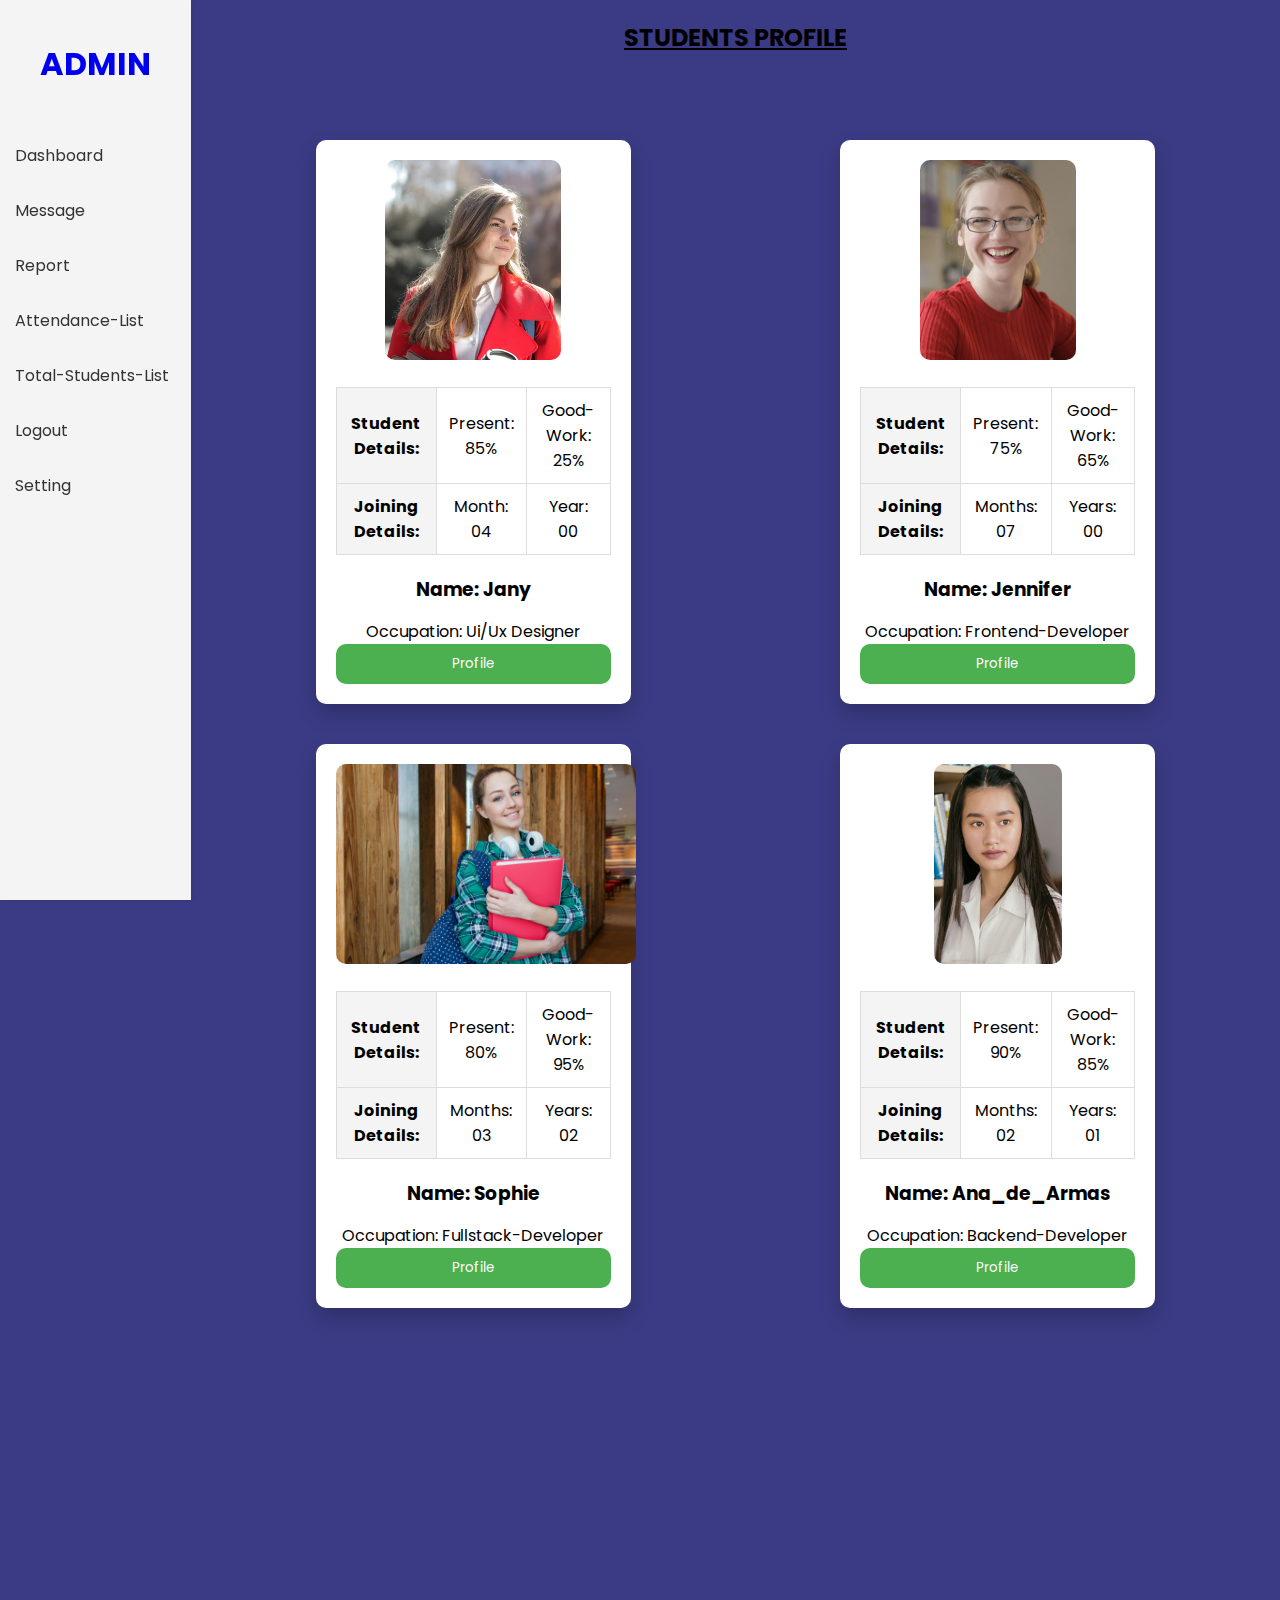
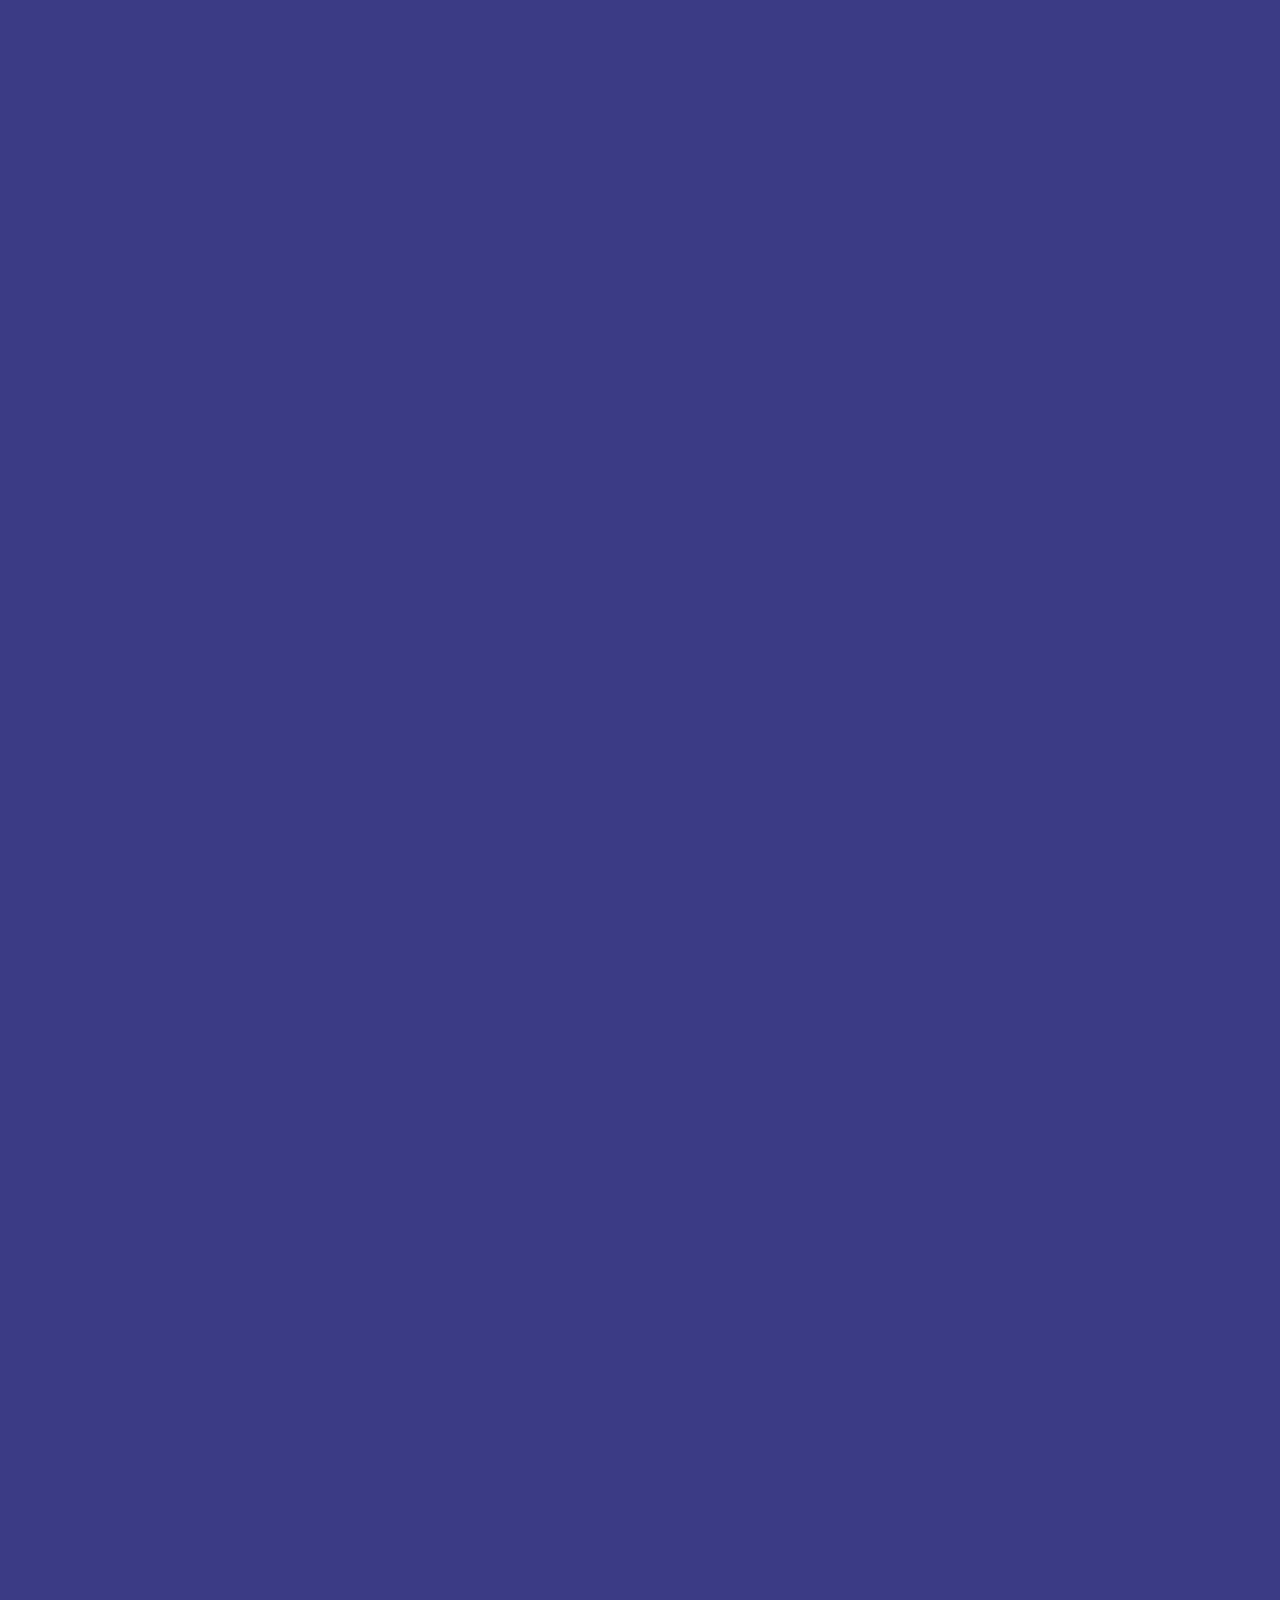
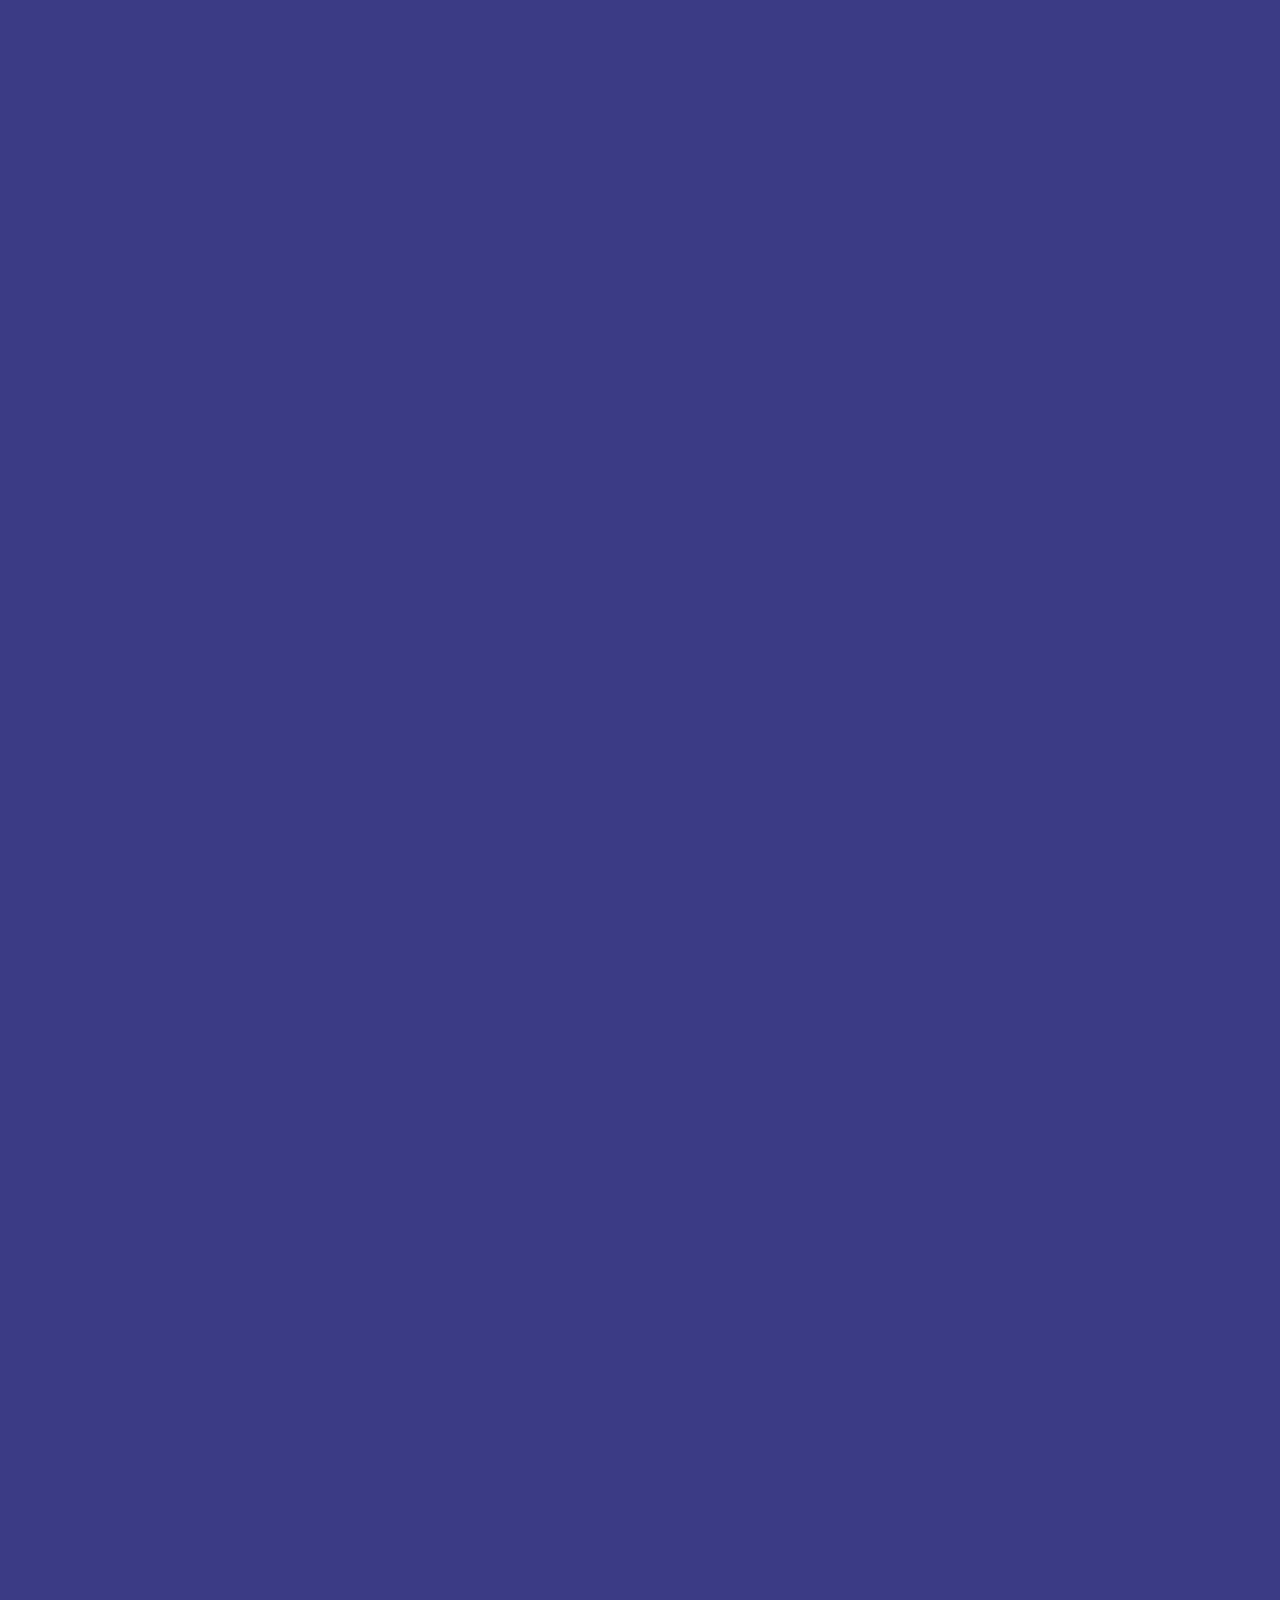
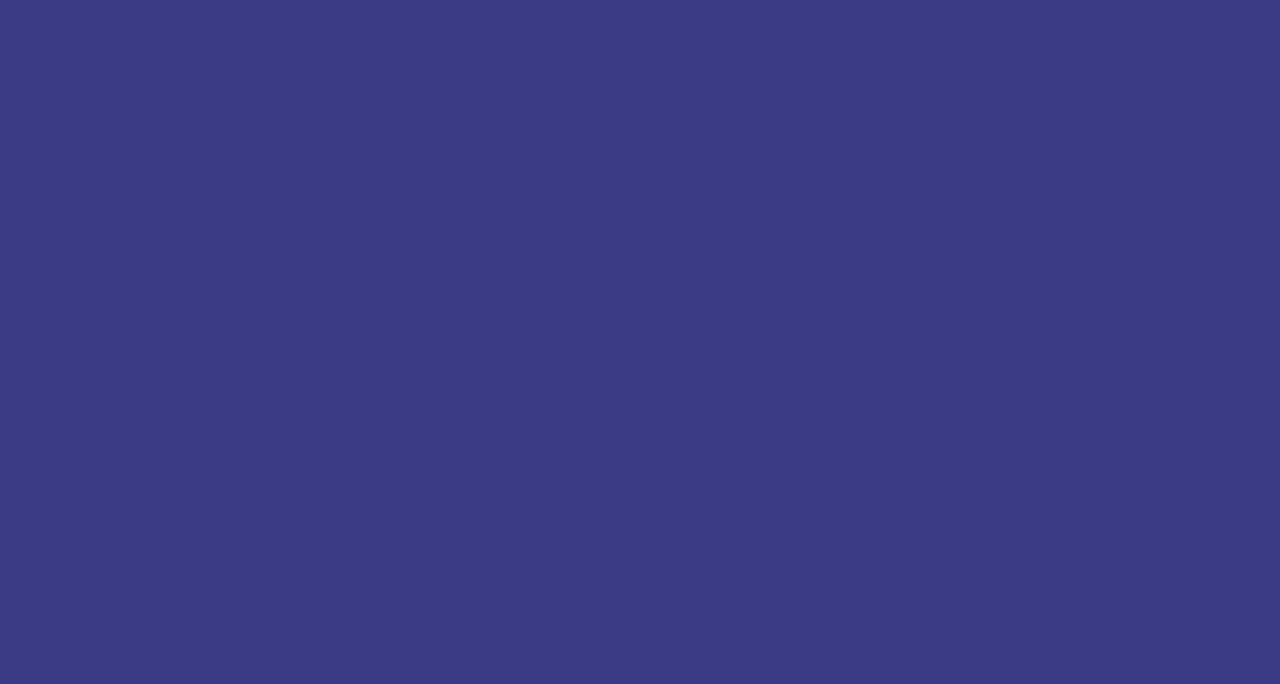
<file: index.html>
<!DOCTYPE html>
<html lang="en">
<head>
  <meta http-equiv="refresh" content="0; url=dashboard.html" />
  <title>Redirecting...</title>
</head>
<body>
  <p>Redirecting to Student Management System... If not redirected, <a href="dashboard.html">click here</a>.</p>
</body>
</html>
</file>
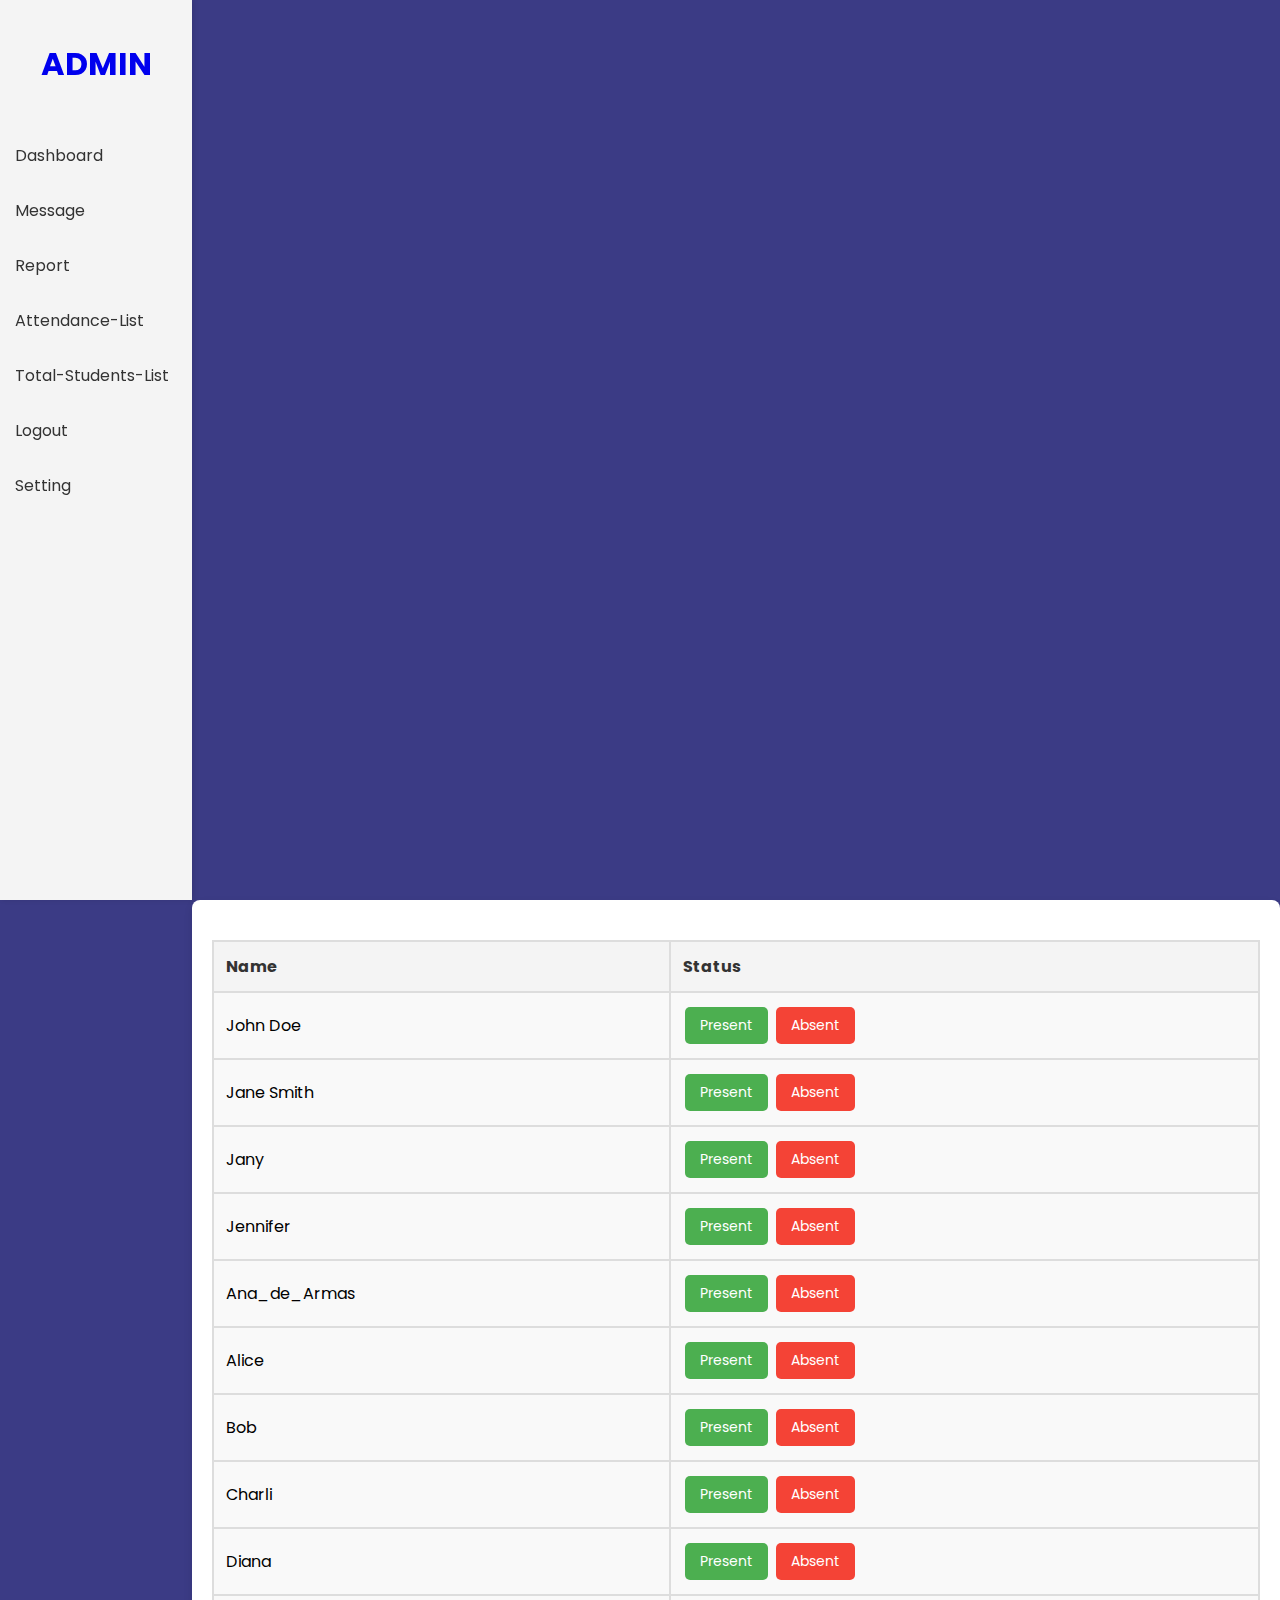
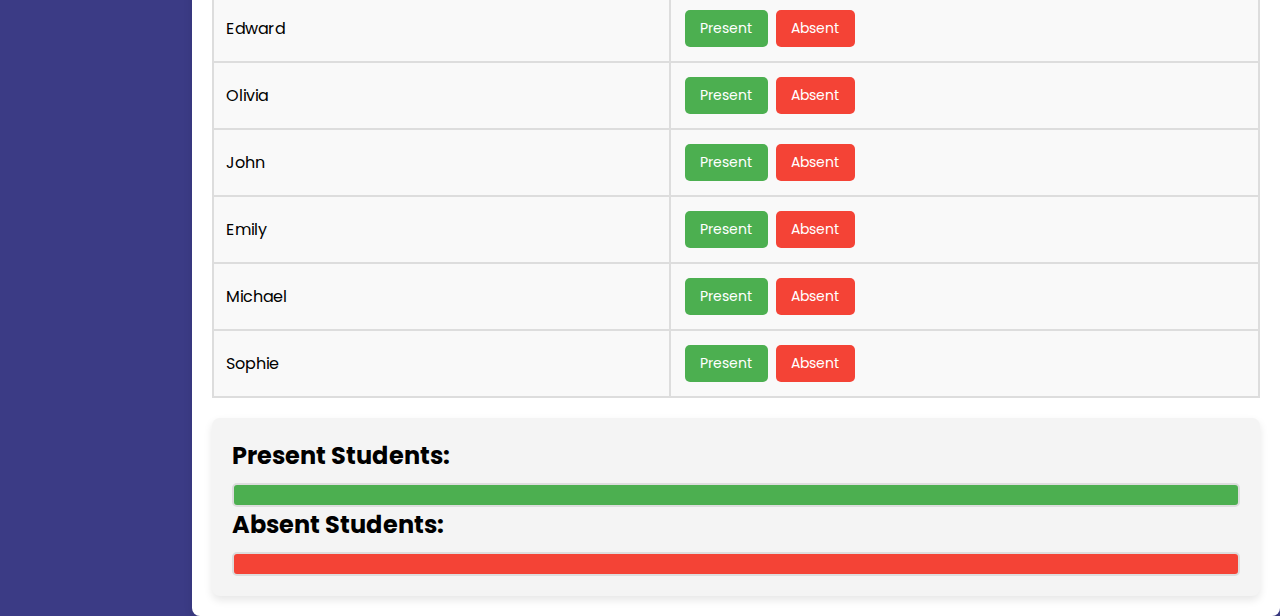
<file: attendancelist.html>
<!DOCTYPE html>
<html lang="en">
<head>
    <meta charset="UTF-8">
    <meta name="viewport" content="width=device-width, initial-scale=1.0">
    <title>Document</title>
    <link rel="stylesheet" href="https://cdnjs.cloudflare.com/ajax/libs/font-awesome/6.6.0/css/all.min.css" integrity="sha512-Kc323vGBEqzTmouAECnVceyQqyqdsSiqLQISBL29aUW4U/M7pSPA/gEUZQqv1cwx4OnYxTxve5UMg5GT6L4JJg==" crossorigin="anonymous" referrerpolicy="no-referrer">
    <link rel="stylesheet" href="attendancelist.css">
</head>
<body>
    <nav>
        <ul>
            <li>
                <a href="#" class="logo">
                    <h1>
                        <span class="nav-item">Admin</span>
                    </h1>
                </a>
            </li>
    
            <li>
                <a href="dashboard.html" target="_parent">
                    <i class="fa-solid fa-menorah"></i>
                    <span class="nav-item1">Dashboard</span>
                </a>
            </li>
    
            <li>
                <a href="message.html" target="_parent">
                    <i class="fas fa-message"></i>
                    <span class="nav-item1">Message</span>
                </a>
            </li>
    
            <li>
                <a href="#">
                    <i class="fas fa-database"></i>
                    <span class="nav-item1">Report</span>
                </a>
            </li>
    
            <li>
                <a href="attendancelist.html" target="_parent">
                    <i class="fas fa-clipboard-user"></i>
                    <span class="nav-item1">Attendance-List</span>
                </a>
            </li>
    
            <li>
                <a href="totalstudent.html" target="_parent">
                    <i class="fas fa-clipboard-user"></i>
                    <span class="nav-item1">Total-Students-List</span>
                </a>
            </li>
    
            <li>
                <a href="rg.html" target="_parent">
                    <i class="fas fa-sign"></i>
                    <span class="nav-item1">Logout</span>
                </a>
            </li>
    
            <li>
                <a href="settings.html">
                    <i class="fas fa-cog"></i>
                    <span class="nav-item1">Setting</span>
                </a>
            </li>
    
        </ul>
    </nav>

    <div class="content">
        <table>
            <thead>
                <tr>
                    <th>Name</th>
                    <th>Status</th>
                </tr>
            </thead>
            <tbody>
                <!-- Repeat for each student -->
                <tr>
                    <td>John Doe</td>
                    <td>
                        <button class="btn present" onclick="setStatus(this, 'John Doe', 'present')">Present</button>
                        <button class="btn absent" onclick="setStatus(this, 'John Doe', 'absent')">Absent</button>
                    </td>
                </tr>
                <!-- Add more rows as needed -->
                <tr>
                    <td>Jane Smith</td>
                    <td>
                        <button class="btn present" onclick="setStatus(this, 'Jane Smith', 'present')">Present</button>
                        <button class="btn absent" onclick="setStatus(this, 'Jane Smith', 'absent')">Absent</button>
                    </td>
                </tr>
                <tr>
                    <td>Jany</td>
                    <td>
                        <button class="btn present" onclick="setStatus(this, 'Jany', 'present')">Present</button>
                        <button class="btn absent" onclick="setStatus(this, 'Jany', 'absent')">Absent</button>
                    </td>
                </tr>
                <tr>
                    <td>Jennifer</td>
                    <td>
                        <button class="btn present" onclick="setStatus(this, 'Jennifer', 'present')">Present</button>
                        <button class="btn absent" onclick="setStatus(this, 'Jennifer', 'absent')">Absent</button>
                    </td>
                </tr>
                <tr>
                    <td>Ana_de_Armas</td>
                    <td>
                        <button class="btn present" onclick="setStatus(this, 'Ana_de_Armas', 'present')">Present</button>
                        <button class="btn absent" onclick="setStatus(this, 'Ana_de_Armas', 'absent')">Absent</button>
                    </td>
                </tr>
                <tr>
                    <td>Alice</td>
                    <td>
                        <button class="btn present" onclick="setStatus(this, 'Alice', 'present')">Present</button>
                        <button class="btn absent" onclick="setStatus(this, 'Alice', 'absent')">Absent</button>
                    </td>
                </tr>
                <tr>
                    <td>Bob</td>
                    <td>
                        <button class="btn present" onclick="setStatus(this, 'Bob', 'present')">Present</button>
                        <button class="btn absent" onclick="setStatus(this, 'Bob', 'absent')">Absent</button>
                    </td>
                </tr>
                <tr>
                    <td>Charli</td>
                    <td>
                        <button class="btn present" onclick="setStatus(this, 'Charli', 'present')">Present</button>
                        <button class="btn absent" onclick="setStatus(this, 'Charli', 'absent')">Absent</button>
                    </td>
                </tr>
                <tr>
                    <td>Diana</td>
                    <td>
                        <button class="btn present" onclick="setStatus(this, 'Diana', 'present')">Present</button>
                        <button class="btn absent" onclick="setStatus(this, 'Diana', 'absent')">Absent</button>
                    </td>
                </tr>
                <tr>
                    <td>Edward</td>
                    <td>
                        <button class="btn present" onclick="setStatus(this, 'Edward', 'present')">Present</button>
                        <button class="btn absent" onclick="setStatus(this, 'Edward', 'absent')">Absent</button>
                    </td>
                </tr>
                <tr>
                    <td>Olivia</td>
                    <td>
                        <button class="btn present" onclick="setStatus(this, 'Olivia', 'present')">Present</button>
                        <button class="btn absent" onclick="setStatus(this, 'Olivia', 'absent')">Absent</button>
                    </td>
                </tr>
                <tr>
                    <td>John</td>
                    <td>
                        <button class="btn present" onclick="setStatus(this, 'John', 'present')">Present</button>
                        <button class="btn absent" onclick="setStatus(this, 'John', 'absent')">Absent</button>
                    </td>
                </tr>
                <tr>
                    <td>Emily</td>
                    <td>
                        <button class="btn present" onclick="setStatus(this, 'Emily', 'present')">Present</button>
                        <button class="btn absent" onclick="setStatus(this, 'Emily', 'absent')">Absent</button>
                    </td>
                </tr>
                <tr>
                    <td>Michael</td>
                    <td>
                        <button class="btn present" onclick="setStatus(this, 'Michael', 'present')">Present</button>
                        <button class="btn absent" onclick="setStatus(this, 'Michael', 'absent')">Absent</button>
                    </td>
                </tr>
                <tr>
                    <td>Sophie</td>
                    <td>
                        <button class="btn present" onclick="setStatus(this, 'Sophie', 'present')">Present</button>
                        <button class="btn absent" onclick="setStatus(this, 'Sophie', 'absent')">Absent</button>
                    </td>
                </tr>
            </tbody>
        </table>

        <div id="statusList">
            <h2>Present Students:</h2>
            <ul id="presentList"></ul>
            <h2>Absent Students:</h2>
            <ul id="absentList"></ul>
        </div>
    </div>
</div>
<script src="attendancelist.js"></script>
</body>
</html>
</file>
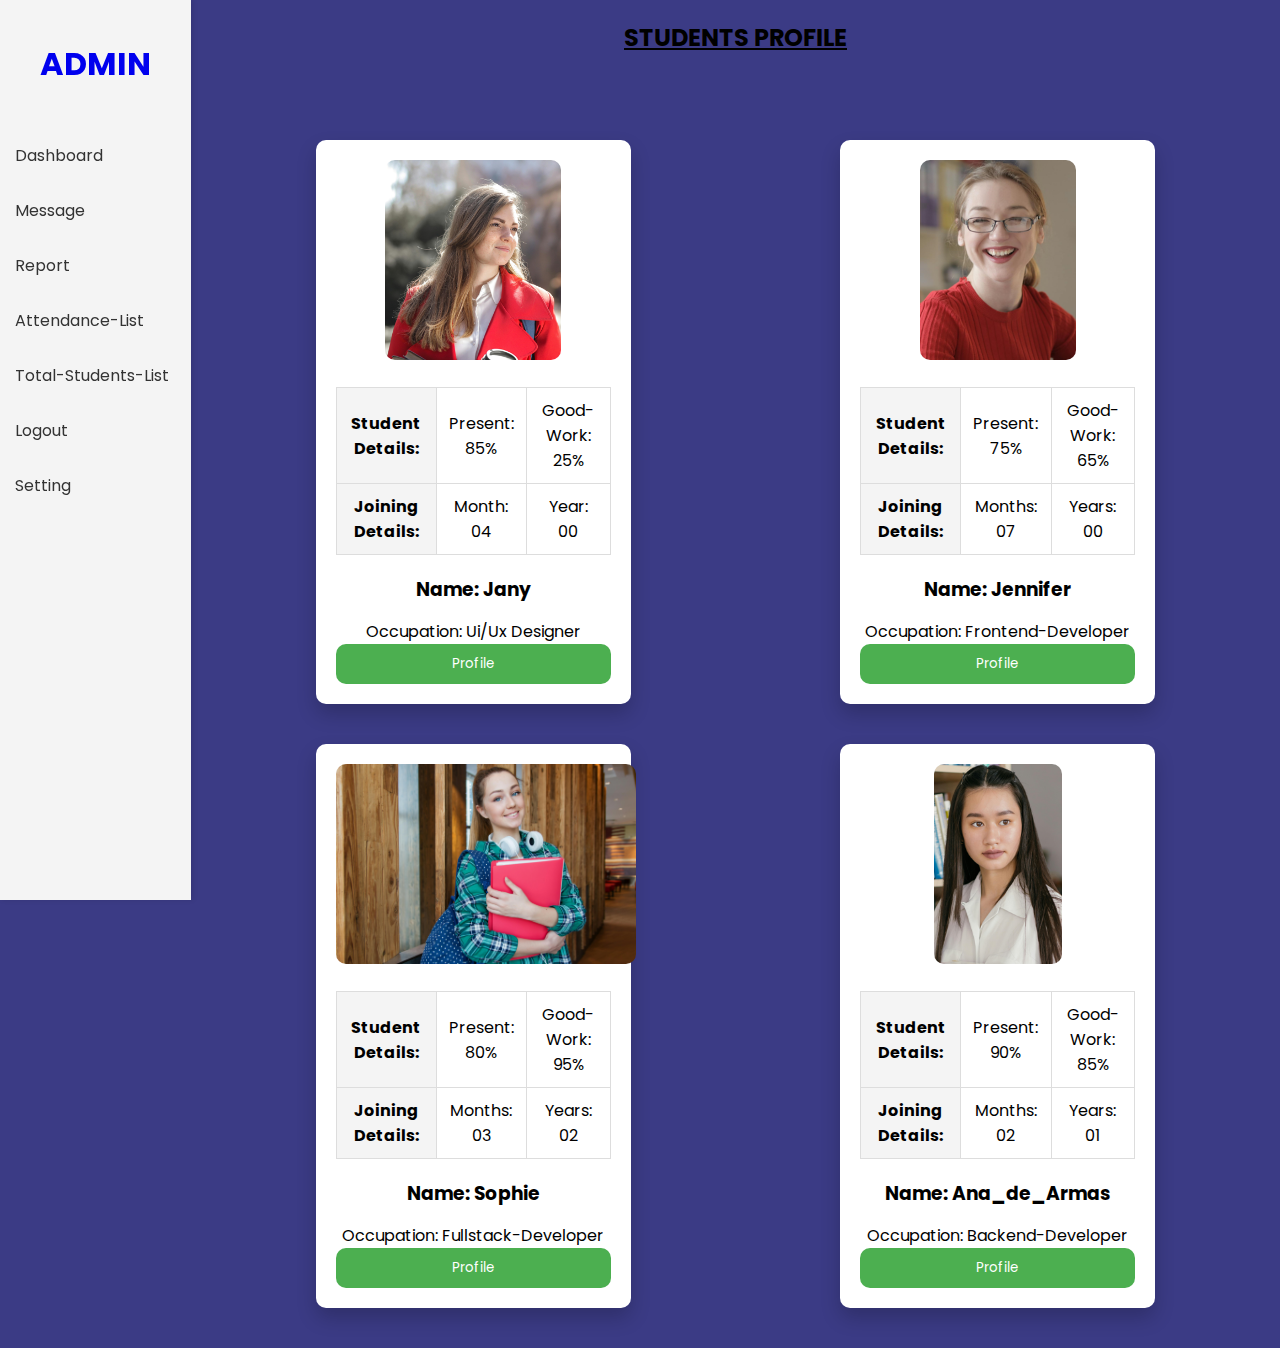
<file: dashboard.html>
<!DOCTYPE html>
<html lang="en">
<head>
    <meta charset="UTF-8">
    <meta name="viewport" content="width=device-width, initial-scale=1.0">
    <title>Admin</title>
    <link rel="stylesheet" href="dashboard.css">
    <link rel="stylesheet" href="https://cdnjs.cloudflare.com/ajax/libs/font-awesome/6.6.0/css/all.min.css" integrity="sha512-Kc323vGBEqzTmouAECnVceyQqyqdsSiqLQISBL29aUW4U/M7pSPA/gEUZQqv1cwx4OnYxTxve5UMg5GT6L4JJg==" crossorigin="anonymous" referrerpolicy="no-referrer">
</head>
<body>
    <div class="content">

    <div class="container">
        <nav>
            <ul>
                <li>
                    <a href="#" class="logo">
                        <h1>
                            <span class="nav-item">Admin</span>
                        </h1>
                    </a>
                </li>

                <li>
                    <a href="dashboard.html" target="_parent">
                        <i class="fa-solid fa-menorah"></i>
                        <span class="nav-item1">Dashboard</span>
                    </a>
                </li>

                <li>
                    <a href="message.html" target="_parent">
                        <i class="fas fa-message"></i>
                        <span class="nav-item1">Message</span>
                    </a>
                </li>

                <li>
                    <a href="#">
                        <i class="fas fa-database"></i>
                        <span class="nav-item1">Report</span>
                    </a>
                </li>

                <li>
                    <a href="attendancelist.html" target="_parent">
                        <i class="fas fa-clipboard-user"></i>
                        <span class="nav-item1">Attendance-List</span>
                    </a>
                </li>

                <li>
                    <a href="totalstudent.html" target="_parent">
                        <i class="fas fa-clipboard-user"></i>
                        <span class="nav-item1">Total-Students-List</span>
                    </a>
                </li>

                <li>
                    <a href="rg.html" target="_parent">
                        <i class="fas fa-sign"></i>
                        <span class="nav-item1">Logout</span>
                    </a>
                </li>

                <li>
                    <a href="settings.html">
                        <i class="fas fa-cog"></i>
                        <span class="nav-item1">Setting</span>
                    </a>
                </li>

            </ul>
        </nav>
    
        <section class="main">
            <div class="maintop">
                <center>
                    <h1 class="hd">Students Profile</h1>
                </center>
            </div>

            <br>

            <div class="user">
                <div class="card">
                    <img src="2tsk.PNG" alt="Jany">
                    <div class="per">
                        <table>
                            <tr>
                                <th>Student Details:</th>
                                <td>Present: 85%</td>
                                <td>Good-Work: 25%</td>
                            </tr>
                            <tr>
                                <th>Joining Details:</th>
                                <td>Month: 04</td>
                                <td>Year: 00</td>
                            </tr>
                        </table>
                        <h3>Name: Jany</h3>
                        <p>Occupation: Ui/Ux Designer</p>
                        <div class="bt">
                            <button type="button">Profile</button>
                        </div>
                    </div>
                </div>

                <div class="card">
                    <img src="3tsk.PNG" alt="Jennifer">
                    <div class="per">
                        <table>
                            <tr>
                                <th>Student Details:</th>
                                <td>Present: 75%</td>
                                <td>Good-Work: 65%</td>
                            </tr>
                            <tr>
                                <th>Joining Details:</th>
                                <td>Months: 07</td>
                                <td>Years: 00</td>
                            </tr>
                        </table>
                        <h3>Name: Jennifer</h3>
                        <p>Occupation: Frontend-Developer</p>
                        <div class="bt">
                            <button type="button">Profile</button>
                        </div>
                    </div>
                </div>

                <div class="card">
                    <img src="jass.jpg" alt="Sophie">
                    <div class="per">
                        <table>
                            <tr>
                                <th>Student Details:</th>
                                <td>Present: 80%</td>
                                <td>Good-Work: 95%</td>
                            </tr>
                            <tr>
                                <th>Joining Details:</th>
                                <td>Months: 03</td>
                                <td>Years: 02</td>
                            </tr>
                        </table>
                        <h3>Name: Sophie</h3>
                        <p>Occupation: Fullstack-Developer</p>
                        <div class="bt">
                            <button type="button">Profile</button>
                        </div>
                    </div>
                </div>

                <div class="card">
                    <img src="1taskk.PNG" alt="Ana_de_Armas">
                    <div class="per">
                        <table>
                            <tr>
                                <th>Student Details:</th>
                                <td>Present: 90%</td>
                                <td>Good-Work: 85%</td>
                            </tr>
                            <tr>
                                <th>Joining Details:</th>
                                <td>Months: 02</td>
                                <td>Years: 01</td>
                            </tr>
                        </table>
                        <h3>Name: Ana_de_Armas</h3>
                        <p>Occupation: Backend-Developer</p>
                        <div class="bt">
                            <button type="button">Profile</button>
                        </div>
                    </div>
                </div>
            </div>
        </section>
    </div>




        <div id="myModal" class="modal">
            <div class="modal-content">
                <span class="close">&times;</span>
                <h2 id="modal-name">Student Name</h2>
                <p id="modal-occupation">Occupation</p>
                <table id="modal-details">

                </table>
            </div>
        </div>
    </div>  

        <div class="small-screen-message">
            Please open this website on a laptop or MacBook.
        </div>
    
    <script src="dashboard.js"></script>
</body>
</html>
</file>
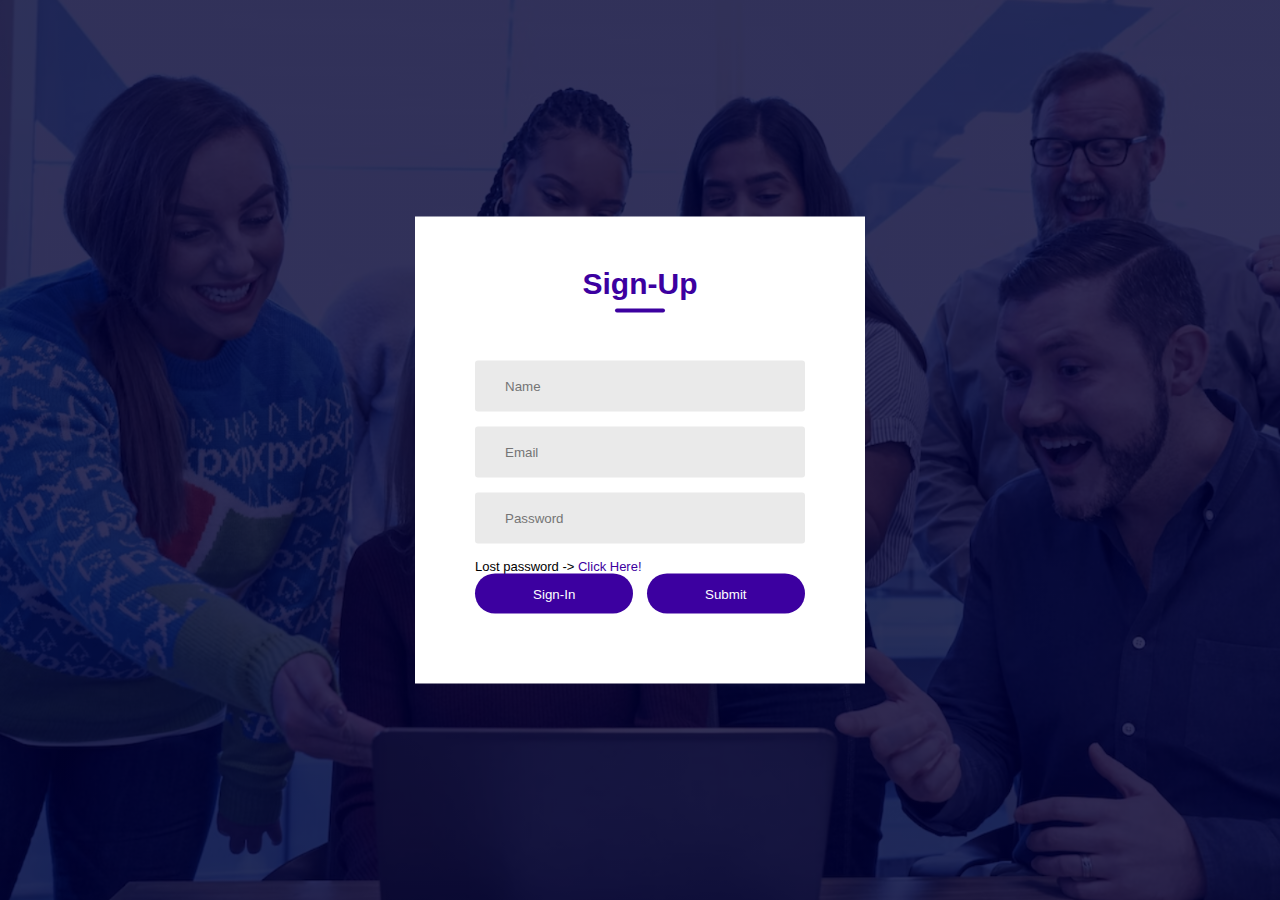
<file: rg.html>
<!DOCTYPE html>
<html lang="en">
<head>
    <meta charset="UTF-8">
    <meta name="viewport" content="width=device-width, initial-scale=1.0">
    <title>Registration Form</title>
    <link rel="stylesheet" href="rg.css">
    <link rel="stylesheet" href="https://cdnjs.cloudflare.com/ajax/libs/font-awesome/6.6.0/css/all.min.css" integrity="sha512-Kc323vGBEqzTmouAECnVceyQqyqdsSiqLQISBL29aUW4U/M7pSPA/gEUZQqv1cwx4OnYxTxve5UMg5GT6L4JJg==" crossorigin="anonymous" referrerpolicy="no-referrer" />
</head>
<body>
    <div class="container">
        <div class="form-box">
            <h1 id="title">Sign-Up</h1>
            <form id="registrationForm">
                <div class="input-group">
                    <div class="input-field" id="nameField">
                        <i class="fa-solid fa-user"></i>
                        <input type="text" placeholder="Name" required>
                    </div>

                    <div class="input-field" id="emailField">
                        <i class="fa-solid fa-envelope"></i>
                        <input type="email" placeholder="Email" required>
                    </div>

                    <div class="input-field" id="passwordField">
                        <i class="fa-solid fa-lock"></i>
                        <input type="password" placeholder="Password" required>
                    </div>
                    
                    <p>Lost password -> <a href="#">Click Here!</a></p>
                </div>

                <div class="btn-field">
                    <button type="button" id="signupBtn">Sign-Up</button>
                    <button type="button" id="signinBtn" class="disable">Sign-In</button>
                    <button type="submit" class="dd">Submit</button>
                </div>
            </form>
        </div>
    </div>

    <script src="rg.js"></script>
</body> 
</html>
</file>
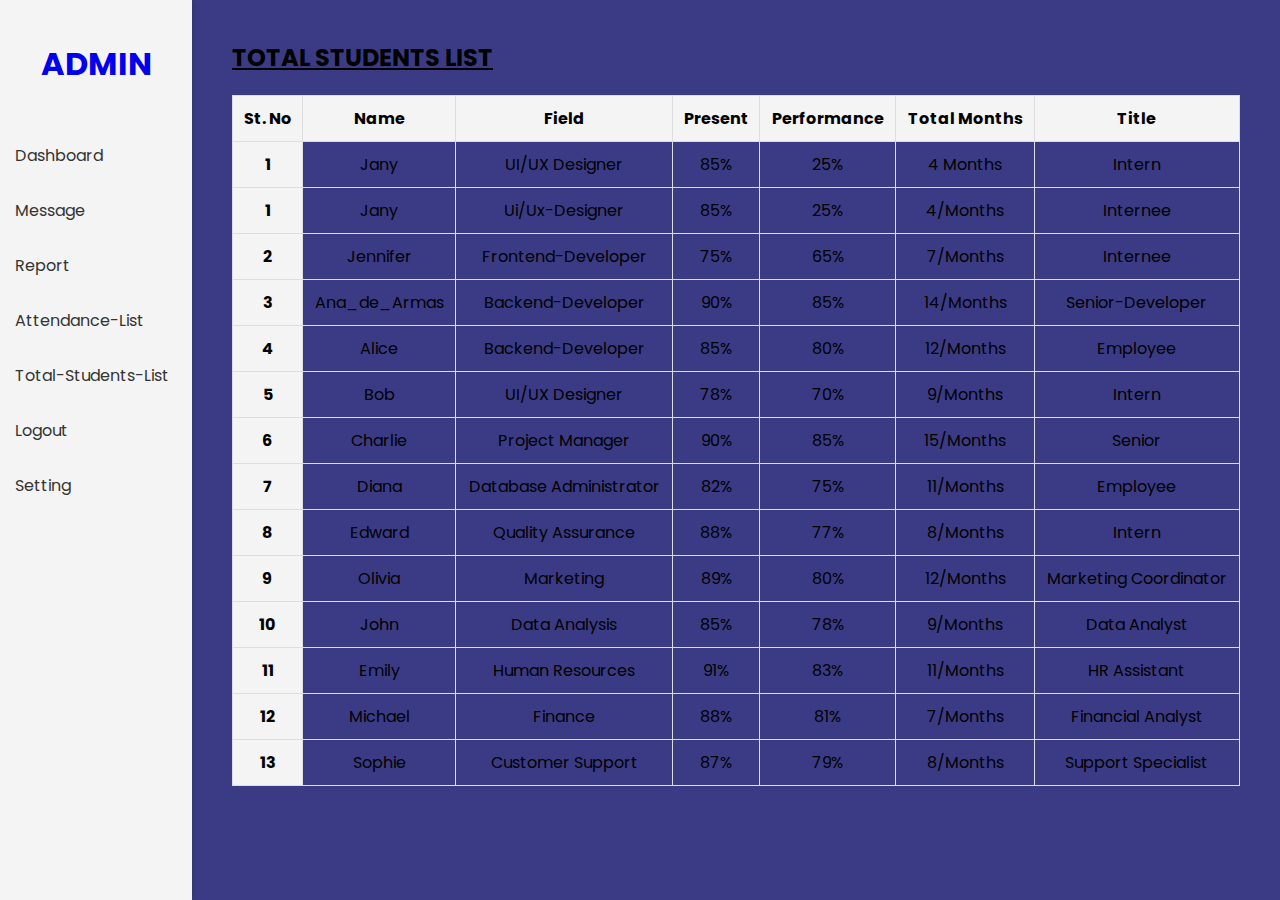
<file: totalstudent.html>
<!DOCTYPE html>
<html lang="en">
<head>
  <meta charset="UTF-8">
  <meta name="viewport" content="width=device-width, initial-scale=1.0">
  <title>Student List</title>
  <link rel="stylesheet" href="totalstudent.css">
  <link rel="stylesheet" href="https://cdnjs.cloudflare.com/ajax/libs/font-awesome/6.6.0/css/all.min.css" integrity="sha512-Kc323vGBEqzTmouAECnVceyQqyqdsSiqLQISBL29aUW4U/M7pSPA/gEUZQqv1cwx4OnYxTxve5UMg5GT6L4JJg==" crossorigin="anonymous" referrerpolicy="no-referrer">
</head>
<body>
  <div class="container">
    <nav>
      <ul>
          <li>
              <a href="#" class="logo">
                  <h1>
                      <span class="nav-item">Admin</span>
                  </h1>
              </a>
          </li>

          <li>
              <a href="dashboard.html" target="_parent">
                  <i class="fa-solid fa-menorah"></i>
                  <span class="nav-item1">Dashboard</span>
              </a>
          </li>

          <li>
              <a href="message.html" target="_parent">
                  <i class="fas fa-message"></i>
                  <span class="nav-item1">Message</span>
              </a>
          </li>

          <li>
              <a href="#">
                  <i class="fas fa-database"></i>
                  <span class="nav-item1">Report</span>
              </a>
          </li>

          <li>
              <a href="attendancelist.html" target="_parent">
                  <i class="fas fa-clipboard-user"></i>
                  <span class="nav-item1">Attendance-List</span>
              </a>
          </li>

          <li>
              <a href="totalstudent.html" target="_parent">
                  <i class="fas fa-clipboard-user"></i>
                  <span class="nav-item1">Total-Students-List</span>
              </a>
          </li>

          <li>
              <a href="rg.html" target="_parent">
                  <i class="fas fa-sign"></i>
                  <span class="nav-item1">Logout</span>
              </a>
          </li>

          <li>
              <a href="settings.html">
                  <i class="fas fa-cog"></i>
                  <span class="nav-item1">Setting</span>
              </a>
          </li>

      </ul>
  </nav>


    <main>
      <div class="atdnc">
        <div class="atdnc-list">
          <h1 class="hd1">Total Students List</h1>
          <table class="tble">
            <thead>
              <tr>
                <th>St. No</th>
                <th>Name</th>
                <th>Field</th>
                <th>Present</th>
                <th>Performance</th>
                <th>Total Months</th>
                <th>Title</th>
              </tr>
            </thead>
            <tbody>
              <tr>
                <th>1</th>
                <td>Jany</td>
                <td>UI/UX Designer</td>
                <td>85%</td>
                <td>25%</td>
                <td>4 Months</td>
                <td>Intern</td>
              </tr>
              


              <tr>
                <th>1</th>
                <td>Jany</td>
                <td>Ui/Ux-Designer</td>
                <td>85%</td>
                <td>25%</td>
                <td>4/Months</td>
                <td>Internee</td>
              </tr>

              <tr>
                <th>2</th>
                <td>Jennifer</td>
                <td>Frontend-Developer</td>
                <td>75%</td>
                <td>65%</td>
                <td>7/Months</td>
                <td>Internee</td>
              </tr>

              <tr>
                <th>3</th>
                <td>Ana_de_Armas</td>
                <td>Backend-Developer</td>
                <td>90%</td>
                <td>85%</td>
                <td>14/Months</td>
                <td>Senior-Developer</td>
              </tr>

              <tr>
                <th>4</th>
                <td>Alice</td>
                <td>Backend-Developer</td>
                <td>85%</td>
                <td>80%</td>
                <td>12/Months</td>
                <td>Employee</td>
              </tr>

              <tr>
                <th>5</th>
                <td>Bob</td>
                <td>UI/UX Designer</td>
                <td>78%</td>
                <td>70%</td>
                <td>9/Months</td>
                <td>Intern</td>
              </tr>

              <tr>
                <th>6</th>
                <td>Charlie</td>
                <td>Project Manager</td>
                <td>90%</td>
                <td>85%</td>
                <td>15/Months</td>
                <td>Senior</td>
              </tr>

              <tr>
                <th>7</th>
                <td>Diana</td>
                <td>Database Administrator</td>
                <td>82%</td>
                <td>75%</td>
                <td>11/Months</td>
                <td>Employee</td>
              </tr>

              <tr>
                <th>8</th>
                <td>Edward</td>
                <td>Quality Assurance</td>
                <td>88%</td>
                <td>77%</td>
                <td>8/Months</td>
                <td>Intern</td>
              </tr>

              <tr>
                <th>9</th>
                <td>Olivia</td>
                <td>Marketing</td>
                <td>89%</td>
                <td>80%</td>
                <td>12/Months</td>
                <td>Marketing Coordinator</td>
              </tr>

              <tr>
                <th>10</th>
                <td>John</td>
                <td>Data Analysis</td>
                <td>85%</td>
                <td>78%</td>
                <td>9/Months</td>
                <td>Data Analyst</td>
              </tr>

              <tr>
                <th>11</th>
                <td>Emily</td>
                <td>Human Resources</td>
                <td>91%</td>
                <td>83%</td>
                <td>11/Months</td>
                <td>HR Assistant</td>
              </tr>

              <tr>
                <th>12</th>
                <td>Michael</td>
                <td>Finance</td>
                <td>88%</td>
                <td>81%</td>
                <td>7/Months</td>
                <td>Financial Analyst</td>
              </tr>

              <tr>
                <th>13</th>
                <td>Sophie</td>
                <td>Customer Support</td>
                <td>87%</td>
                <td>79%</td>
                <td>8/Months</td>
                <td>Support Specialist</td>
              </tr>

            </tbody>
          </table>
        </div>
      </div>
    </main>
  </div>
</body>
</html>
</file>
<file: attendancelist.css>
@import url("https://fonts.googleapis.com/css2?family=Poppins:wght@400;500;600;700&display=swap");

* {
    margin: 0;
    padding: 0;
    outline: none;
    border: none;
    text-decoration: none;
    box-sizing: border-box;
    font-family: "Poppins", sans-serif;
}

body {
    background-color: rgb(59, 59, 133);
}

nav {
    position: sticky;
    top: 0;
    height: 100vh;
    width: 15%;
    background: #f4f4f4;
    box-shadow: 2px 0 5px rgba(0, 0, 0, 0.1);
}

.logo h1 {
    padding: 40px;
    text-transform: uppercase;
    text-align: center;
}

.nav-item1 {
    padding: 15px;
    display: flex;
    align-items: center;
    color: #333;
    font-size: 16px;
}

.nav-item1 i {
    margin-right: 10px;
}

.nav-item1:hover {
    color: #cc0606;
    background-color: #e0e0e0;
    border-radius: 5px;
}

/* @import url("https://fonts.googleapis.com/css2?family=Poppins:wght@400;500;600;700&display=swap");

* {
    margin: 0;
    padding: 0;
    outline: none;
    border: none;
    text-decoration: none;
    box-sizing: border-box;
    font-family: "Poppins", sans-serif;
}

body {
    background-color: rgb(59, 59, 133);
}

nav {
    position: sticky;
    top: 0;
    height: 100vh;
    width: 15%;
    background: #f4f4f4;
    box-shadow: 2px 0 5px rgba(0, 0, 0, 0.1);
}

.logo h1 {
    padding: 40px;
    text-transform: uppercase;
    text-align: center;
    font-weight: 700;
    color: #333;
}

.nav-item1 {
    padding: 15px;
    display: flex;
    align-items: center;
    color: #333;
    font-size: 16px;
    font-weight: 500;
    transition: background-color 0.3s ease;
}

.nav-item1 i {
    margin-right: 10px;
}

.nav-item1:hover {
    color: #cc0606;
    background-color: #e0e0e0;
    border-radius: 5px;
} */

.content {
    margin-left: 15%;
    padding: 20px;
    background-color: #fff;
    border-radius: 8px;
    box-shadow: 0 4px 8px rgba(0, 0, 0, 0.1);
}

table {
    width: 100%;
    border-collapse: collapse;
    margin-top: 20px;
}

th, td {
    padding: 12px;
    text-align: left;
    border: 2px solid #ddd;
    background-color: #f9f9f9;
}

th {
    background-color: #f4f4f4;
    color: #333;
}

.btn {
    padding: 8px 15px;
    margin: 2px;
    border: none;
    cursor: pointer;
    font-size: 14px;
    border-radius: 5px;
    transition: background-color 0.3s ease;
}

.present {
    background-color: #4CAF50;
    color: white;
}

.absent {
    background-color: #f44336;
    color: white;
}

.active {
    border: 2px solid #000;
}

#statusList {
    margin-top: 20px;
    padding: 20px;
    background-color: #f4f4f4;
    border-radius: 8px;
    box-shadow: 0 4px 8px rgba(0, 0, 0, 0.1);
}

#presentList, #absentList {
    background-color: #4CAF50;
    border: 2px solid #ddd;
    margin-top: 10px;
    padding: 10px;
    border-radius: 5px;
}
#absentList{
    background-color: #f44336;
}
</file>
<file: dashboard.css>
@import url("https://fonts.googleapis.com/css2?family=Poppins:wght@400;500;600;700&display=swap");

* {
    margin: 0;
    padding: 0;
    outline: none;
    border: none;
    text-decoration: none;
    box-sizing: border-box;
    font-family: "Poppins", sans-serif;
}

body {
    background-color: rgb(59, 59, 133);
}

nav {
    position: sticky;
    top: 0;
    height: 100vh;
    width: 15%;
    background: #f4f4f4;
    box-shadow: 2px 0 5px rgba(0, 0, 0, 0.1);
}

.logo h1 {
    padding: 40px;
    text-transform: uppercase;
    text-align: center;
}

.nav-item1 {
    padding: 15px;
    display: flex;
    align-items: center;
    color: #333;
    font-size: 16px;
}

.nav-item1 i {
    margin-right: 10px;
}

.nav-item1:hover {
    color: #cc0606;
    background-color: #e0e0e0;
    border-radius: 5px;
}

.container {
    display: flex;
}

.maintop {
    padding: 20px;
    text-align: center;
}

.hd {
    font-size: 24px;
    text-transform: uppercase;
    color: black;
    text-decoration: underline;
}

.user {
    display: flex;
    flex-wrap: wrap;
    justify-content: space-around;
    padding: 20px;
}

.card {
    width: 30%;
    margin: 20px;
    background: white;
    border-radius: 10px;
    text-align: center;
    padding: 20px;
    box-shadow: 0 10px 20px rgba(0, 0, 0, 0.2);
}

.card img {
    height: 200px;
    width: auto;
    border-radius: 10px;
    object-fit: cover;
}

.card h3 {
    margin: 15px 0;
}

.card table {
    width: 100%;
    margin: 20px 0;
    border-collapse: collapse;
}

.card th, .card td {
    padding: 10px;
    border: 1px solid #ddd;
}

.card th {
    background: #f4f4f4;
}

.card button {
    width: 100%;
    padding: 10px;
    cursor: pointer;
    border-radius: 10px;
    background: #4CAF50;
    border: none;
    color: white;
}

.card button:hover {
    background-color: #45a049;
}

.form1 {
    padding: 20px;
    margin: 30px;
}

.form1 h1 {
    background-color: #f5f5dc;
    border-radius: 20px;
    padding: 20px;
    text-align: center;
}

.form1 .bomn {
    width: 40%;
    padding: 10px;
    cursor: pointer;
    border-radius: 10px;
    background: #4CAF50;
    border: none;
    color: white;
    margin-top: 10px;
}

.form1 .bomn:hover {
    background-color: #45a049;
}


.modal {
    display: none;
    position: fixed;
    z-index: 1;
    left: 0;
    top: 0;
    width: 100%;
    height: 100%;
    overflow: auto;
    background-color: rgb(0,0,0);
    background-color: rgba(0,0,0,0.4);
    padding-top: 60px;
}

.modal-content {
    background-color: #fefefe;
    margin: 5% auto;
    padding: 20px;
    border: 1px solid #888;
    width: 80%;
    max-width: 600px;
    border-radius: 10px;
    box-shadow: 0 4px 8px rgba(0,0,0,0.2);
}

.close {
    color: #aaa;
    float: right;
    font-size: 28px;
    font-weight: bold;
}

.close:hover,
.close:focus {
    color: black;
    text-decoration: none;
    cursor: pointer;
}

#modal-details {
    width: 100%;
    margin: 20px 0;
    border-collapse: collapse;
}

#modal-details th, #modal-details td {
    padding: 10px;
    border: 1px solid #ddd;
}

#modal-details th {
    background: #f4f4f4;
}


.content {
    display: block;
}

.small-screen-message {
    display: none;
    font-size: 24px;
    color: red;
}


@media screen and (max-width: 767px) {
    .content {
        display: none; 
    }

    .small-screen-message {
        display: block; 
    }
}
</file>
<file: rg.css>
* {
    margin: 0;
    padding: 0;
    font-family: 'Poppins', sans-serif;
    box-sizing: border-box;
}

.container {
    width: 100%;
    height: 100vh;
    background-image: linear-gradient(rgba(0, 0, 50, 0.8), rgba(0, 0, 50, 0.8)), url(459-background.png);
    background-position: center;
    background-size: cover;
    position: relative;
}

.form-box {
    width: 90%;
    max-width: 450px;
    position: absolute;
    top: 50%;
    left: 50%;
    transform: translate(-50%, -50%);
    background: #fff;
    padding: 50px 60px 70px;
    text-align: center;
    transition: max-height 0.5s;
}

.form-box h1 {
    font-size: 30px;
    margin-bottom: 60px;
    color: #3c00a0;
    position: relative;
}

.form-box h1::after {
    content: '';
    width: 50px;
    height: 4px;
    border-radius: 3px;
    background: #3c00a0;
    position: absolute;
    bottom: -12px;
    left: 165px;
    transform: translateX(-50%);
}

.input-field {
    background: #eaeaea;
    margin: 15px 0;
    border-radius: 3px;
    display: flex;
    align-items: center;
    max-height: 65px;
    transition: opacity 0.5s ease, height 0.5s ease;
    opacity: 1;
}

.input-field.hidden {
    height: 0;
    opacity: 0;
    overflow: hidden;
}

input {
    width: 100%;
    background: transparent;
    border: 0;
    outline: 0;
    padding: 18px 15px;    
}

.input-field i {
    margin-left: 15px;
    color: #999;
}

form p {
    text-align: left;
    font-size: 13px;
}

form p a {
    text-decoration: none;
    color: #3c00a0;
}

.btn-field {
    width: 100%;
    display: flex;
    justify-content: space-between;
}

.btn-field button {
    flex-basis: 48%;
    background: #3c00a0;
    color: #fff;
    height: 40px;
    border-radius: 20px;
    border: 0;
    outline: 0;
    cursor: pointer;
    transition: background 0.3s ease;
}

.btn-field button.disable {
   
    background: #3c00a0;
    color: white;
}

.input-group {
    height: auto; 
}
</file>
<file: totalstudent.css>
@import url("https://fonts.googleapis.com/css2?family=Poppins:wght@400;500;600;700&display=swap");

* {
    margin: 0;
    padding: 0;
    outline: none;
    border: none;
    text-decoration: none;
    box-sizing: border-box;
    font-family: "Poppins", sans-serif;
}

body {
    background-color: rgb(59, 59, 133);
}

nav {
    position: sticky;
    top: 0;
    height: 100vh;
    width: 15%;
    background: #f4f4f4;
    box-shadow: 2px 0 5px rgba(0, 0, 0, 0.1);
}

.logo h1 {
    padding: 40px;
    text-transform: uppercase;
    text-align: center;
}

.nav-item1 {
    padding: 15px;
    display: flex;
    align-items: center;
    color: #333;
    font-size: 16px;
}

.nav-item1 i {
    margin-right: 10px;
}

.nav-item1:hover {
    color: #cc0606;
    background-color: #e0e0e0;
    border-radius: 5px;
}

.container {
    display: flex;
}

main {
    flex: 1;
    padding: 20px;
}

.atdnc {
    padding: 20px;
}

.hd1 {
    font-size: 24px;
    text-transform: uppercase;
    color: black;
    text-decoration: underline;
    margin-bottom: 20px;
}

.tble {
    width: 100%;
    border-collapse: collapse;
}

.tble thead {
    background: #f4f4f4;
}

.tble th, .tble td {
    padding: 10px;
    border: 1px solid #ddd;
    text-align: center;
}

.tble th {
    background: #f4f4f4;
}
</file>
